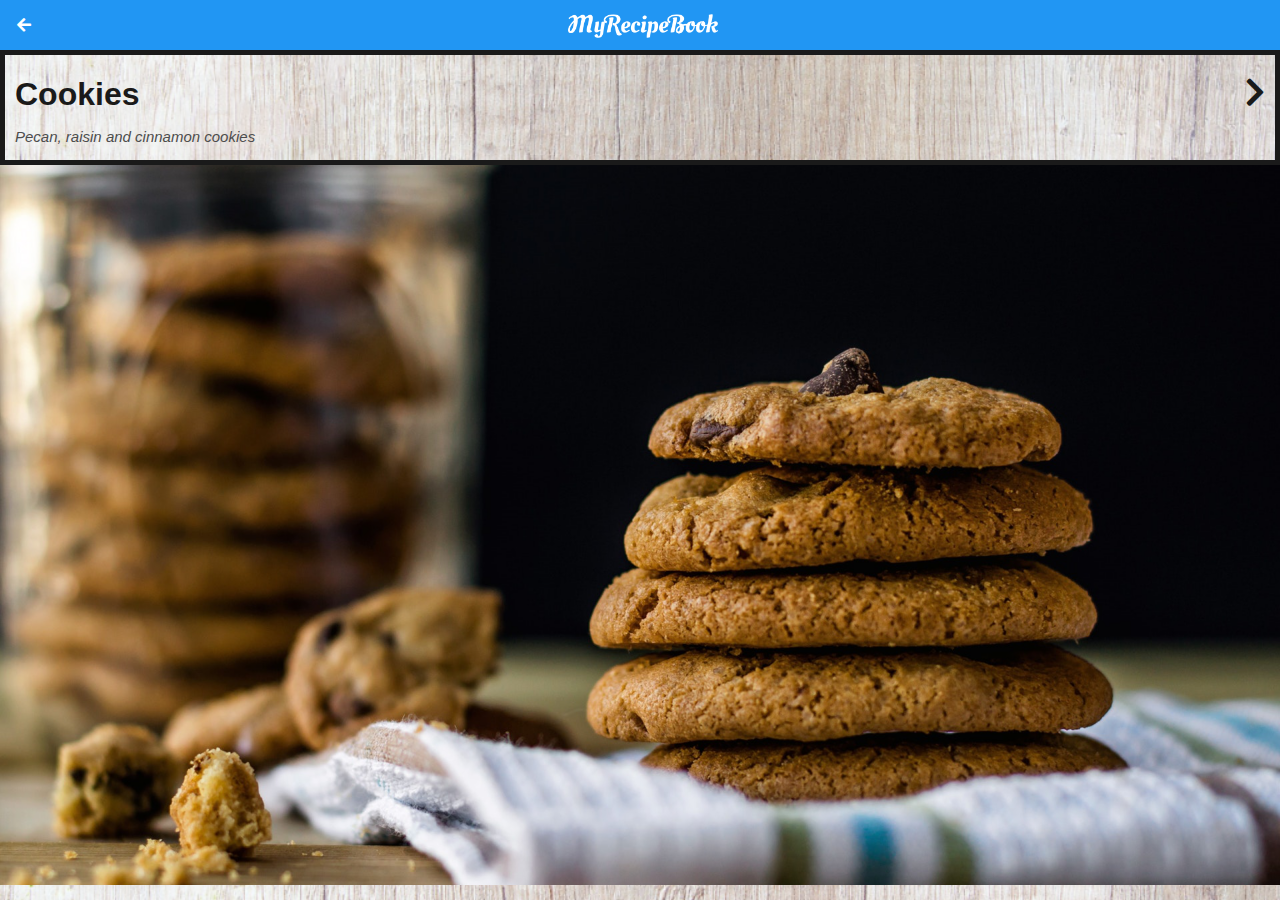
<file: My Recipe Book/deserts.html>
<!DOCTYPE html>
<html>
     <head>
     	<title> My Recipe Book | Drinks</title>
	     <link rel="stylesheet" href="style.css">
	     <link rel="stylesheet" href="fontAwesome/css/all.css">
</head>

<body class="body-meals">

	<div class="header">
		<a href="index.html">
			<i class="fas fa-arrow-left"></i>
		</a>

		<img src="images/logo-text.png">

</div>
	<div id="meals">

		<div class="meals-list">

			<a href="index.html">
				<div class="meals-list-item">
					<h1>Cookies<i class="fas fa-chevron-right"></i></h1>

                         <p>Pecan, raisin and cinnamon cookies</p>
				</div>
			</a>
			<img src="images/cookies.png">
		</div>

		</div>
		


	</div>
</body>
</html>
</file>
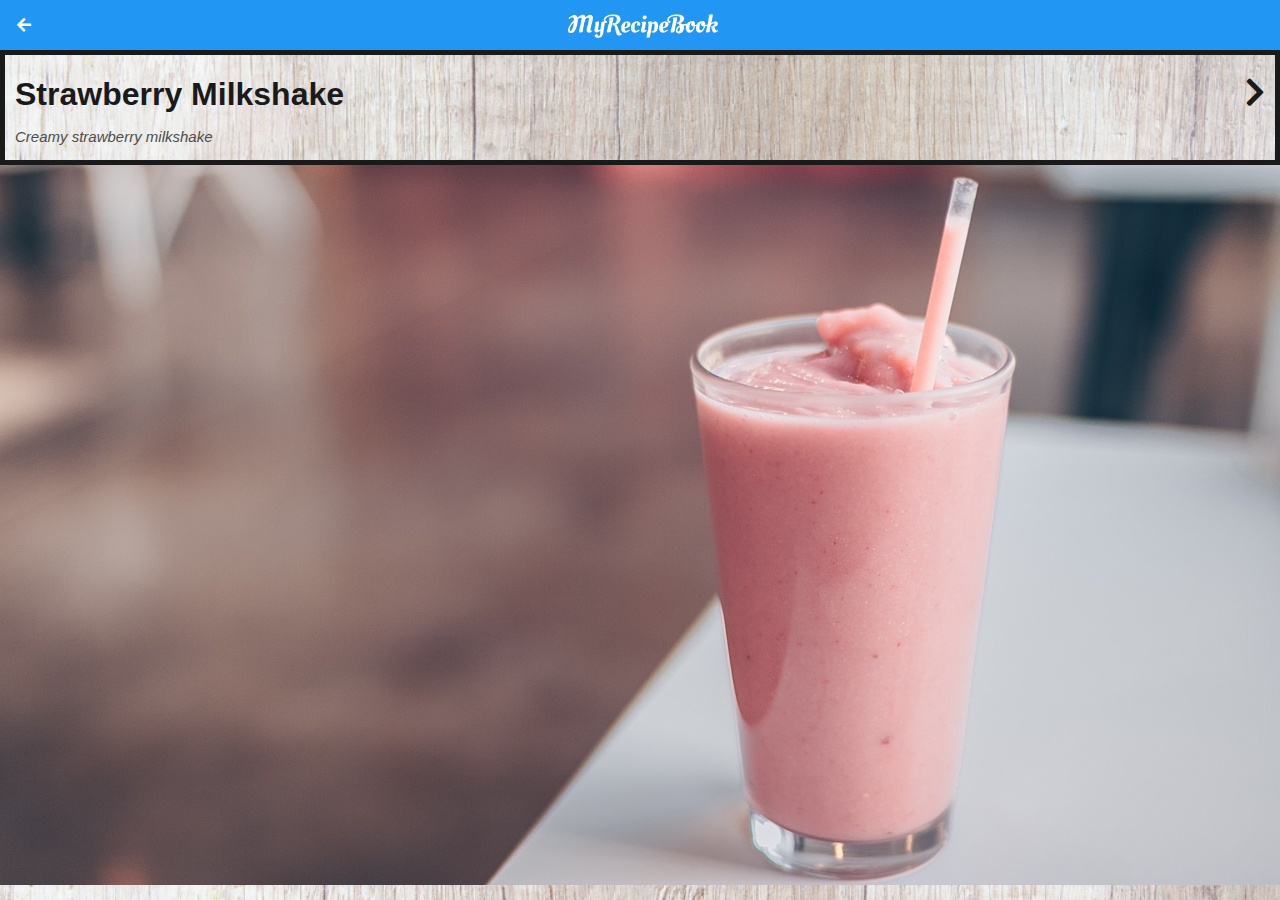
<file: My Recipe Book/drinks.html>
<!DOCTYPE html>
<html>
     <head>
     	<title> My Recipe Book | Drinks</title>
	     <link rel="stylesheet" href="style.css">
	     <link rel="stylesheet" href="fontAwesome/css/all.css">
</head>

<body class="body-meals">

	<div class="header">
		<a href="index.html">
			<i class="fas fa-arrow-left"></i>
		</a>

		<img src="images/logo-text.png">

</div>
	<div id="meals">

		<div class="meals-list">

			<a href="index.html">
				<div class="meals-list-item">
					<h1>Strawberry Milkshake<i class="fas fa-chevron-right"></i></h1>

                         <p>Creamy strawberry milkshake</p>
				</div>
			</a>
			<img src="images/strawberryMilkshake.png">
		</div>

		</div>
		


	</div>
</body>
</html>
</file>
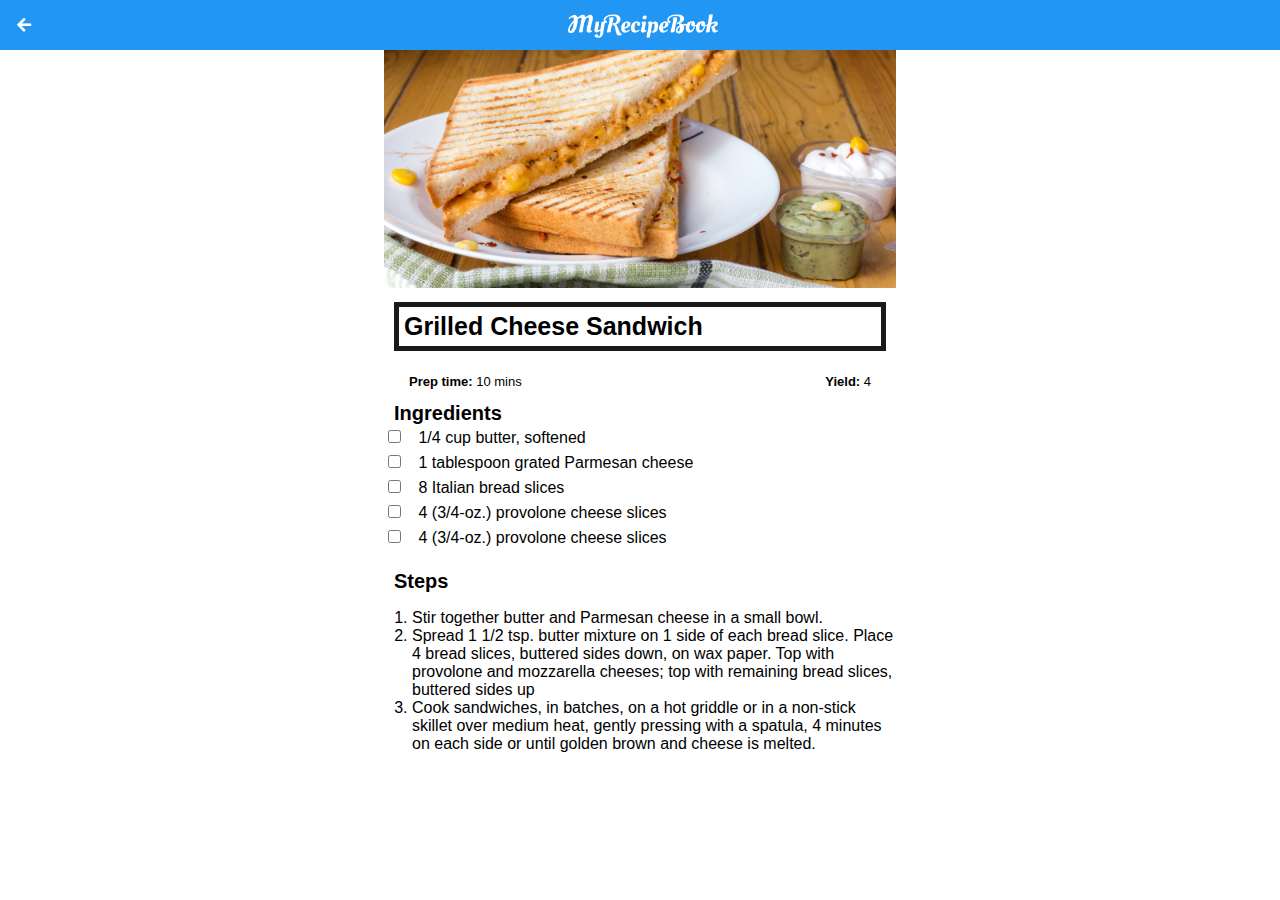
<file: My Recipe Book/grilledcheese.html>
<!DOCTYPE html>
<html>
     <head>
     	<title> My Recipe Book | Meals  | Grilled cheese </title>
	     <link rel="stylesheet" href="style.css">
	     <link rel="stylesheet" href="fontAwesome/css/all.css">
</head>

<body class="body-recipe">

	<div class="header">
		<a href="meals.html">
			<i class="fas fa-arrow-left"></i>
		</a>

		<img src="images/logo-text.png">

</div>
	<div id="recipe">

		<div class="recipe-details">
			<img src="images/grilledCheese.png">
			<h1>  Grilled Cheese Sandwich</h1>

			<div class="recipe-details-info">
			       <p><b>Prep time:</b> 10 mins</p>
	       	       <p style="float: right;"><b>Yield: </b>4</p>
	       	  </div>

	       	  <div class="recipe-details-ingredients">
	       	  	  <h2>Ingredients</h2> 

	       	  	  <input id="check-01" type="checkbox"> 
	       	  	  <label for="check-01">1/4 cup butter, softened</label>
                        <br>
	       	  	  <input id="check-02" type="checkbox"> 
	       	  	  <label for="check-02">1 tablespoon grated Parmesan cheese</label>
                       <br>
	       	  	  <input id="check-03" type="checkbox"> 
	       	  	  <label for="check-03">8 Italian bread slices</label>
                        <br>
	       	  	   <input id="check-04" type="checkbox"> 
	       	  	  <label for="check-04">4 (3/4-oz.) provolone cheese slices</label>
	       	  	  <br>
	       	  	  <input id="check-05" type="checkbox"> 
	       	  	  <label for="check-05">4 (3/4-oz.) provolone cheese slices</label>
	       	  </div>
	       	  <div class="recipe-details-steps">
	       	  	<h2>Steps</h2>

                         <ol>
                         	<li> Stir together butter and Parmesan cheese in a small bowl.</li>
                         	<li>Spread 1 1/2 tsp. butter mixture on 1 side of each bread slice. Place 4 bread slices, buttered sides down, on wax paper. Top with provolone and mozzarella cheeses; top with remaining bread slices, buttered sides up</li>

	       	  			<li>Cook sandwiches, in batches, on a hot griddle or in a non-stick skillet over medium heat, gently pressing with a spatula, 4 minutes on each side or until golden brown and cheese is melted.</li>
                       </ol>	       	  		
	       	  			
	       	  	   </div>	
	       	</div>
	</div>
</body>
</html>
</file>
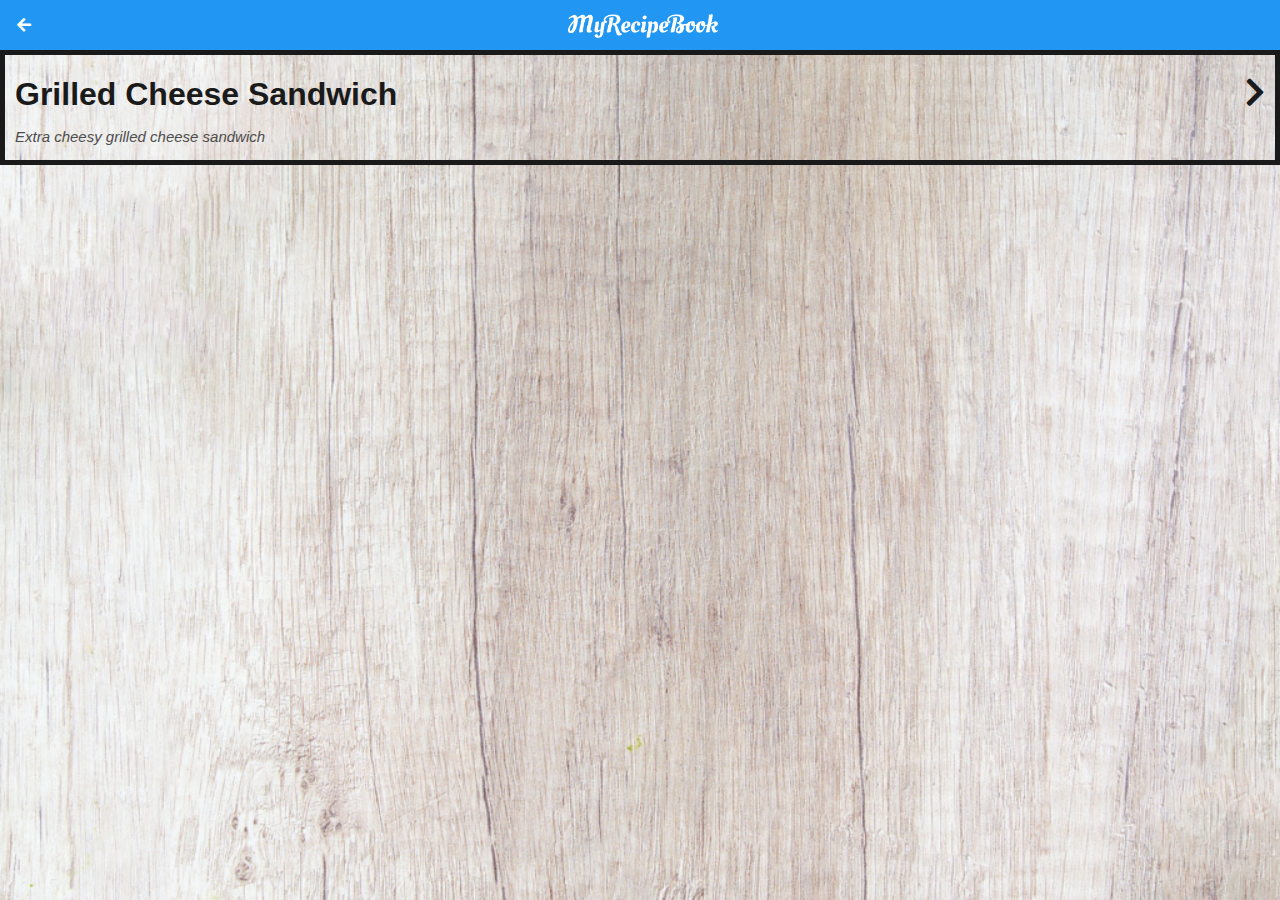
<file: My Recipe Book/meals.html>
<!DOCTYPE html>
<html>
     <head>
     	<title> My Recipe Book | Meals</title>
	     <link rel="stylesheet" href="style.css">
	     <link rel="stylesheet" href="fontAwesome/css/all.css">
</head>

<body class="body-meals">

	<div class="header">
		<a href="index.html">
			<i class="fas fa-arrow-left"></i>
		</a>

		<img src="images/logo-text.png">

</div>
	<div id="meals">

		<div class="meals-list">

			<a href="grilledcheese.html">
				<div class="meals-list-item">
					<h1>Grilled Cheese Sandwich<i class="fas fa-chevron-right"></i></h1>

                         <p> Extra cheesy grilled cheese sandwich</p>
				</div>
			</a>
		</div>

		</div>
		


	</div>
</body>
</html>
</file>
<file: My Recipe Book/style.css>
html{
	height: 100%;
}

body{
	font-family: sans-serif;

	margin: 0;
	padding: 0;

	height: 100%;
}

.body-home {
	background-image: url('images/background-01-port.png');
	background-position: center;
	background-attachment: fixed;
	background-repeat: no-repeat;
	background-size: cover;
}

.body-meals {
	background-image: url('images/background-02-port.png');
	background-position: center;
	background-attachment: fixed;
	background-repeat: no-repeat;
	background-size: cover;
}

/*========== HEADER==========*/

.header {
	background-color: #2196f3;

	width: 100%;
	height: 50px;
	top: 0;

position: fixed;
overflow:hidden;

text-align: center;
}

.header i {
	float: left;
	padding: 17px 0px 0px 17px;
	color: white;
}

.header img {
	width: 150px;
	padding-top: 14px;
	padding-right: 25px;
}

/*========== HOME PAGE ==========*/



#home-logo-img {
     width: 50px;
     display: block;
     margin: auto;
     padding: 25px 10px 10px 10px;
}

#home-logo-text {
	width: auto;
	display: block;
	margin: auto;
	padding: 25px;
}

/*===== HOME PAGE MENU =====*/

.home-menu-item {
	text-decoration: none;
	text-transform: uppercase;

	color: white;
	font-size: 25px;
	font-weight: bold;
	text-align: center;
	border: 5px solid white;

	display: block;
	margin: auto;
	margin-bottom: 10px;
	 width: 80%;
}

/*========== MEALS PAGE ==========*/

#meals {
	padding-top: 50px;
}
/*===== MEALS  PAGE MENU =====*/

.meals-list a {
	text-decoration: none;
}

.meals-list-item {
	border: 5px solid #1a1a1a;
}
.meals-list-item h1 {
	font-weight: bold;
	font size: 20px;
	color: #1a1a1a;
	padding-left: 10px;
}

.meals-list-item i {
	 float: right;
	 color: #1a1a1a;
	 padding-right: 10px;
}

.meals-list-item p {
	font-size: 15px;
	font-style: italic;
	color: #4d4d4d;
	margin-top: -7px;
	padding-left: 10px;

}

/*========== RECIPE PAGE==========*/


/*===== RECIPE DETAILS =====*/

.recipe-details img{
	width: 100%;
}

.recipe-details h1 {
	font-size: 25px;
	text align: center;
	border: 5px solid #1a1a1a;
	margin: 10px;
	padding: 5px;
}

.recipe-details h2 {
	font-size: 20px;
	margin: 0;
	margin-left: 10px;
}

.recipe-details-info {
	margin-left: 25px;
	margin-right: 25px;
}

.recipe-details-info p {
	font-size: 13px;
	display: inline-block;
}

.recipe-details-ingredients label {
	line-height: 25px;
	margin-left: 10px;
}

.recipe-details-steps {
	padding-top: 20px;
}

.recipe-details-steps ol {
	padding-left: 28px;
}

/*========== RESPONSIVE LAYOUT==========*/

@media only screen and (min-width: 600px) {
	meals{
		width: 80%;
		margin: auto;
	}
	#recipe {
		width: 80%;
		margin: auto;
	}
}

@media only screen and ( min-width: 1000px)
           #meals {
           	width: 60%;
           	margin:auto;
           }

           #recipe {
           	width: 60%;
           	margin: auto;
           }

@media only screen and ( min-width: 1500px)
           #meals {
           	width: 40%;
           	margin:auto;
           }

           #recipe {
           	width: 40%;
           	margin: auto;
           }

@media only screen and ( min-width: 720px) {}
  .body-home {
       background-image: url ('images/background-01-land.png');
  	}

  .body-meals {
  	background-image: url('images/background-01-land.png');
  }

.body-meals {
	background-image: url('images/background-02-land.png');
}
</file>
